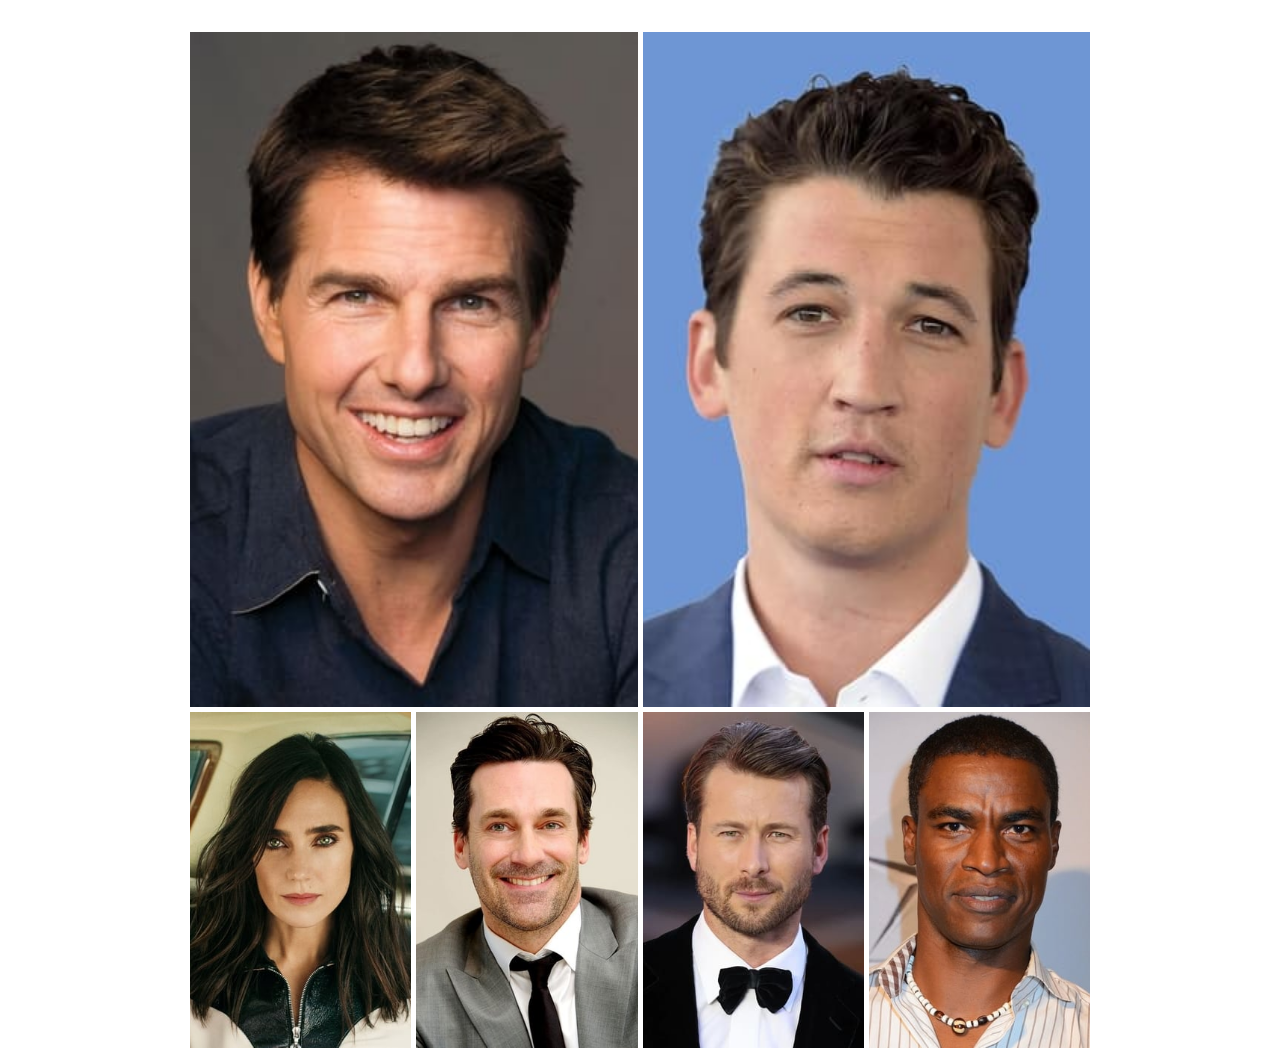
<file: actorsGallery.html>
<!DOCTYPE html>
<html lang="en">
<head>
    <meta charset="UTF-8">
    <meta http-equiv="X-UA-Compatible" content="IE=edge">
    <meta name="viewport" content="width=device-width, initial-scale=1.0">
    <link rel="stylesheet" href="css/gallery.css">
    <title>Top Gun Actors Gallery</title>
</head>
<body>
    
    <div class="container">

        <div class="tom">
            <div class="img">
                <img src="img/Tom.jpg" alt="">
            </div>
        </div>

        <div class="miles">
            <div class="img">
                <img src="img/Miles.jpg" alt="">
            </div>
        </div>

        <div class="jennifer">
            <div class="img">
                <img src="img/Jennifer.jpg" alt="">
            </div>
        </div>

        <div class="jon">
            <div class="img">
                <img src="img/Jon.jpg" alt="">
            </div>
        </div>

        <div class="glen">
            <div class="img">
                <img src="img/Glen.jpg" alt="">
            </div>
        </div>

        <div class="charles">
            <div class="img">
                <img src="img/Charles.jpg" alt="">
            </div>
        </div>

    </div>


</body>
</html>
</file>
<file: css/gallery.css>
* {
    margin: 0;
    padding: 0;
    box-sizing: border-box;
    /*border: 1px solid red;*/
}


.container {
    width: 900px;
    height: 900px;
    margin: 2rem auto;
    display: grid;
    grid-template-columns: repeat(4, 1fr);
    grid-template-rows: 595px, 300px;
    gap: 5px;

}

.container > div {
    width: 100%;
    height: 100%;
}

.img {
    width: 100%;
    height: 100%;
}

.img img {
    width: 100%;
    height: 100%;
    object-fit: cover;
}

.tom {
    grid-column: 1/3;
    grid-row: 1/2;
}

.miles {
    grid-column: 3/5;
    grid-row: 1/2;
}

@media (max-width: 568px) {
    body {
        background-color: #000;
    }

    .container {
        width: auto;
        grid-template-columns: repeat(1, auto);
        grid-template-rows: repeat(6, 1rf);
        grid-template-areas: 
        "tom"
        "miles"
        "jennifer"
        "jon"
        "glen"
        "charles"
        ;
    }

    .tom {
        grid-area: tom;
    }

    .miles {
        grid-area: miles;
    }

    .jennifer {
        grid-area: jennifer;
    }

    .jon {
        grid-area: jon;
    }

    .glen {
        grid-area: glen;
    }

    .charles {
        grid-area: charles;
    }

}
</file>
